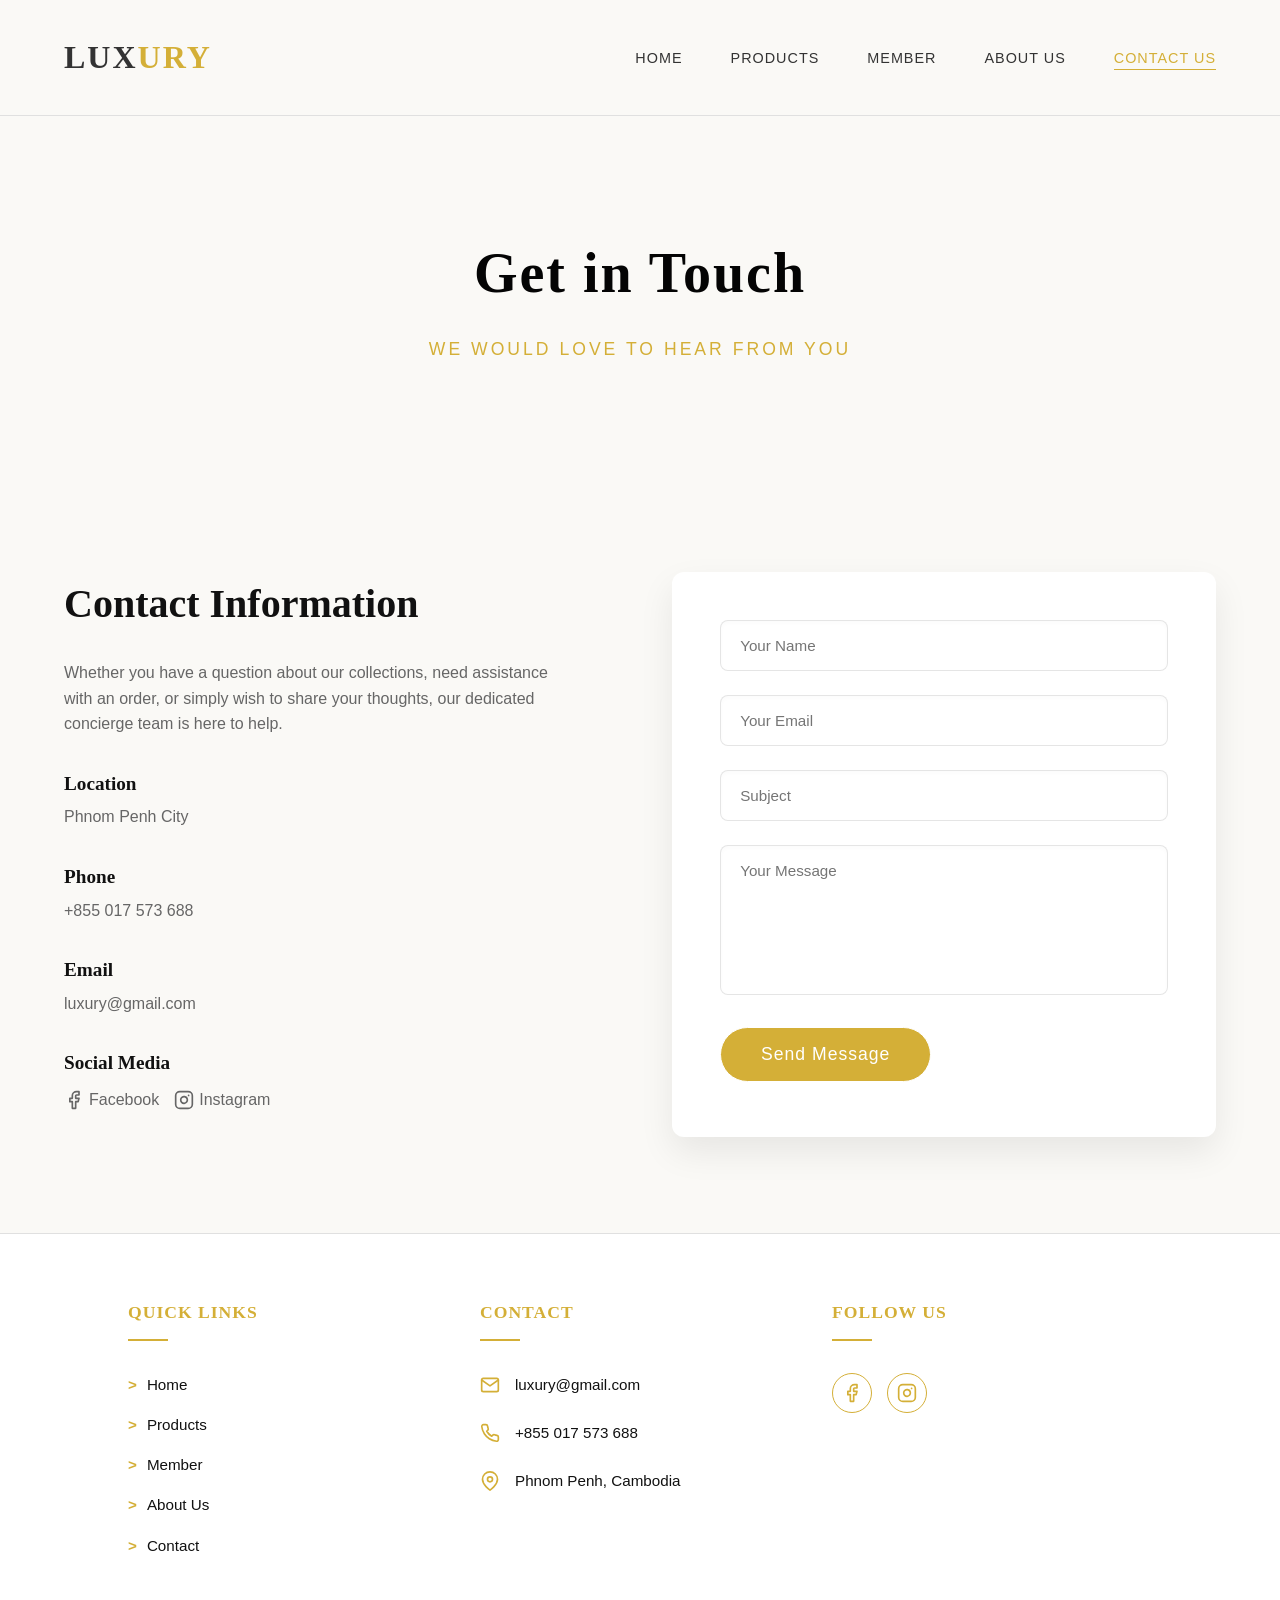
<file: contact.html>
<!DOCTYPE html>
<html lang="en">

<head>
    <meta charset="UTF-8">
    <meta name="viewport" content="width=device-width, initial-scale=1.0">
    <title>Contact Us | Luxury</title>
    <link rel="stylesheet" href="style.css">
</head>

<body>
    <header>
        <div class="logo">Lux<span>ury</span></div>
        <nav>
            <ul>
                <li><a href="index.html">Home</a></li>
                <li><a href="product.html">Products</a></li>
                <li><a href="member.html">Member</a></li>
                <li><a href="about.html">About Us</a></li>
                <li><a href="contact.html" class="active">Contact Us</a></li>
            </ul>
        </nav>
    </header>

    <div class="page-header">
        <div>
            <h1>Get in Touch</h1>
            <p>We would love to hear from you</p>
        </div>
    </div>

    <section class="section">
        <div class="contact-container">
            <div class="contact-info">
                <h2>Contact Information</h2>
                <p>Whether you have a question about our collections, need assistance with an order, or simply wish to
                    share your thoughts, our dedicated concierge team is here to help.</p>

                <div class="info-item">
                    <h4>Location</h4>
                    <p> Phnom Penh City</p>
                </div>

                <div class="info-item">
                    <h4>Phone</h4>
                    <p>+855 017 573 688</p>
                </div>

                <div class="info-item">
                    <h4>Email</h4>
                    <p>luxury@gmail.com</p>
                </div>

                <div class="info-item">
                    <h4>Social Media</h4>
                    <div class="social-links">
                        <a href="https://www.facebook.com/share/14hLmmP1Gvx/?mibextid=wwXIfr" target="_blank">
                            <svg width="20" height="20" viewBox="0 0 24 24" fill="none" stroke="currentColor"
                                stroke-width="2" stroke-linecap="round" stroke-linejoin="round">
                                <path d="M18 2h-3a5 5 0 0 0-5 5v3H7v4h3v8h4v-8h3l1-4h-4V7a1 1 0 0 1 1-1h3z"></path>
                            </svg>
                            Facebook
                        </a>
                        <a href="https://www.instagram.com/iur.aaaa/" target="_blank">
                            <svg width="20" height="20" viewBox="0 0 24 24" fill="none" stroke="currentColor"
                                stroke-width="2" stroke-linecap="round" stroke-linejoin="round">
                                <rect x="2" y="2" width="20" height="20" rx="5" ry="5"></rect>
                                <path d="M16 11.37A4 4 0 1 1 12.63 8 4 4 0 0 1 16 11.37z"></path>
                                <line x1="17.5" y1="6.5" x2="17.51" y2="6.5"></line>
                            </svg>
                            Instagram
                        </a>
                    </div>
                </div>
            </div>

            <div class="contact-form">
                <form action="#" method="POST" onsubmit="event.preventDefault(); this.reset();">
                    <div class="form-group">
                        <input type="text" placeholder="Your Name" required>
                    </div>
                    <div class="form-group">
                        <input type="email" placeholder="Your Email" required>
                    </div>
                    <div class="form-group">
                        <input type="text" placeholder="Subject" required>
                    </div>
                    <div class="form-group">
                        <textarea placeholder="Your Message" required></textarea>
                    </div>
                    <button type="submit" class="btn btn-orange btn-pill">Send Message</button>
                </form>
            </div>
        </div>
    </section>

    <footer class="footer">
        <div class="footer-container">
            <div class="footer-col">
                <h3>QUICK LINKS</h3>
                <div class="footer-line"></div>
                <a href="index.html"><span>&gt;</span> Home</a>
                <a href="product.html"><span>&gt;</span> Products</a>
                <a href="member.html"><span>&gt;</span> Member</a>
                <a href="about.html"><span>&gt;</span> About Us</a>
                <a href="contact.html"><span>&gt;</span> Contact</a>
            </div>

            <div class="footer-col">
                <h3>CONTACT</h3>
                <div class="footer-line"></div>
                <p>
                    <svg width="20" height="20" viewBox="0 0 24 24" fill="none" stroke="currentColor" stroke-width="2"
                        stroke-linecap="round" stroke-linejoin="round">
                        <path d="M4 4h16c1.1 0 2 .9 2 2v12c0 1.1-.9 2-2 2H4c-1.1 0-2-.9-2-2V6c0-1.1.9-2 2-2z"></path>
                        <polyline points="22,6 12,13 2,6"></polyline>
                    </svg>
                    luxury@gmail.com
                </p>
                <p>
                    <svg width="20" height="20" viewBox="0 0 24 24" fill="none" stroke="currentColor" stroke-width="2"
                        stroke-linecap="round" stroke-linejoin="round">
                        <path
                            d="M22 16.92v3a2 2 0 0 1-2.18 2 19.79 19.79 0 0 1-8.63-3.07 19.5 19.5 0 0 1-6-6 19.79 19.79 0 0 1-3.07-8.67A2 2 0 0 1 4.11 2h3a2 2 0 0 1 2 1.72 12.84 12.84 0 0 0 .7 2.81 2 2 0 0 1-.45 2.11L8.09 9.91a16 16 0 0 0 6 6l1.27-1.27a2 2 0 0 1 2.11-.45 12.84 12.84 0 0 0 2.81.7A2 2 0 0 1 22 16.92z">
                        </path>
                    </svg>
                    +855 017 573 688
                </p>
                <p>
                    <svg width="20" height="20" viewBox="0 0 24 24" fill="none" stroke="currentColor" stroke-width="2"
                        stroke-linecap="round" stroke-linejoin="round">
                        <path d="M21 10c0 7-9 13-9 13s-9-6-9-13a9 9 0 0 1 18 0z"></path>
                        <circle cx="12" cy="10" r="3"></circle>
                    </svg>
                    Phnom Penh, Cambodia
                </p>
            </div>

            <div class="footer-col">
                <h3>FOLLOW US</h3>
                <div class="footer-line"></div>
                <div class="social-icons">
                    <a href="https://www.facebook.com/share/14hLmmP1Gvx/?mibextid=wwXIfr" target="_blank"><svg width="20" height="20" viewBox="0 0 24 24" fill="none" stroke="currentColor"
                            stroke-width="2" stroke-linecap="round" stroke-linejoin="round">
                            <path d="M18 2h-3a5 5 0 0 0-5 5v3H7v4h3v8h4v-8h3l1-4h-4V7a1 1 0 0 1 1-1h3z"></path>
                        </svg></a>
                    <a href="https://www.instagram.com/iur.aaaa/" target="_blank"><svg width="20" height="20" viewBox="0 0 24 24" fill="none" stroke="currentColor"
                            stroke-width="2" stroke-linecap="round" stroke-linejoin="round">
                            <rect x="2" y="2" width="20" height="20" rx="5" ry="5"></rect>
                            <path d="M16 11.37A4 4 0 1 1 12.63 8 4 4 0 0 1 16 11.37z"></path>
                            <line x1="17.5" y1="6.5" x2="17.51" y2="6.5"></line>
                        </svg></a>
                </div>
            </div>
        </div>
    </footer>

</body>

</html>
</file>
<file: style.css>
:root {
    --primary-black: #111111;
    --gold: #D4AF37;
    --gold-hover: #b5952f;
    --bg-light: #faf9f6;
    --text-main: #333333;
    --text-muted: #666666;
    --border-color: #e0e0e0;
}

* {
    margin: 0;
    padding: 0;
    box-sizing: border-box;
}

html {
    scroll-behavior: smooth;
}

body {
    font-family: 'Montserrat', sans-serif;
    background-color: var(--bg-light);
    color: var(--text-main);
    line-height: 1.6;
    overflow-x: hidden;
}

h1,
h2,
h3,
h4,
h5,
h6 {
    font-family: 'Playfair Display', serif;
    font-weight: 600;
    color: var(--primary-black);
}

a {
    text-decoration: none;
    color: inherit;
    transition: all 0.3s ease;
}

ul {
    list-style: none;
}

header {
    padding: 2rem 5%;
    display: flex;
    justify-content: space-between;
    align-items: center;
    background-color: var(--bg-light);
    border-bottom: 1px solid var(--border-color);
    position: sticky;
    top: 0;
    z-index: 1000;
}

.logo {
    font-family: 'Playfair Display', serif;
    font-size: 2rem;
    font-weight: 700;
    letter-spacing: 2px;
    text-transform: uppercase;
}

.logo span {
    color: var(--gold);
}

nav ul {
    display: flex;
    gap: 3rem;
}

nav ul li a {
    font-size: 0.9rem;
    font-weight: 500;
    text-transform: uppercase;
    letter-spacing: 1px;
    position: relative;
}

nav ul li a::after {
    content: '';
    position: absolute;
    width: 0;
    height: 1px;
    bottom: -4px;
    left: 0;
    background-color: var(--gold);
    transition: width 0.3s ease;
}

nav ul li a:hover::after,
nav ul li a.active::after {
    width: 100%;
}

nav ul li a:hover,
nav ul li a.active {
    color: var(--gold);
}


.btn {
    display: inline-block;
    padding: 1rem 2.5rem;
    background-color: var(--primary-black);
    color: white;
    font-size: 0.9rem;
    text-transform: uppercase;
    letter-spacing: 1px;
    border: 1px solid var(--primary-black);
    cursor: pointer;
    transition: all 0.4s ease;
}

.btn:hover {
    background-color: transparent;
    color: var(--primary-black);
}

.btn-gold {
    background-color: var(--gold);
    border-color: var(--gold);
    color: white;
}

.btn-gold:hover {
    background-color: transparent;
    color: var(--gold);
}


.hero {
    height: calc(100vh - 90px);
    display: flex;
    align-items: center;
    justify-content: space-between;
    padding: 0 5%;
    background: linear-gradient(to right, #faf9f6 50%, #f0ede6 50%);
}

.hero.dark-hero {
    background: url('image/f05ed1d7-9d6e-455a-b5f4-579c79ff5291.png') center/cover no-repeat;
    position: relative;
    overflow: hidden;
    display: flex;
    justify-content: center;
    align-items: center;
}

.dark-hero::before {
    content: '';
    position: absolute;
    top: 0;
    left: 0;
    width: 100%;
    height: 100%;
    background: rgba(0, 0, 0, 0.4);
    backdrop-filter: blur(2px);
    z-index: 1;
}

.hero-content {
    flex: 1;
    padding-right: 5rem;
    animation: fadeIn 1s ease forwards;
    position: relative;
    z-index: 2;
}

.hero-content.text-center {
    flex: none;
    padding-right: 0;
    text-align: center;
    width: 100%;
    max-width: 800px;
}

.cursive-title {
    display: flex;
    align-items: center;
    justify-content: center;
    gap: 15px;
    margin-bottom: -15px;
}

.cursive-title .text {
    font-family: 'Great Vibes', cursive;
    font-size: 4rem;
    color: white;
    font-weight: 400;
}

.cursive-title .line {
    height: 2px;
    width: 60px;
    background-color: var(--gold);
}

.hero-content h1 {
    font-size: 4.5rem;
    line-height: 1.1;
    margin-bottom: 1.5rem;
}

.dark-hero .hero-content h1 {
    font-size: 5rem;
    letter-spacing: 2px;
    line-height: 1.2;
    color: white;
    font-family: 'Playfair Display', serif;
    text-transform: uppercase;
    text-shadow: 0 2px 10px rgba(0, 0, 0, 0.3);
    margin-bottom: 0.5rem;
}

.divider-diamond {
    display: flex;
    align-items: center;
    justify-content: center;
    gap: 10px;
    margin-bottom: 2rem;
}

.divider-diamond .line {
    height: 1px;
    width: 150px;
    background-color: var(--gold);
}

.divider-diamond .diamond {
    width: 12px;
    height: 12px;
    background-color: var(--gold);
    transform: rotate(45deg);
}

.text-gold {
    color: var(--gold);
}

.hero-content p {
    font-size: 1.1rem;
    color: var(--text-muted);
    margin-bottom: 2.5rem;
    max-width: 500px;
}

.dark-hero .hero-content.text-center p {
    color: white;
    font-size: 1.2rem;
    max-width: 600px;
    margin: 0 auto 2.5rem;
    text-shadow: 0 1px 5px rgba(0, 0, 0, 0.5);
}

.hero-buttons {
    display: flex;
    gap: 1rem;
    align-items: center;
}

.center-buttons {
    justify-content: center;
}

.btn-orange {
    background-color: var(--gold)   ;
    border-color: white;
    color: white;
    display: flex;
    align-items: center;
    border-radius: 4px;
    text-transform: none;
    font-weight: 500;
    padding: 0.8rem 1.5rem;
}

.btn-orange:hover {
    background-color: var(--gold);
    border-color: white;
    color: white;
}

.btn-pill {
    border-radius: 50px;
    padding: 1rem 2.5rem;
    font-size: 1.1rem;
    border: 1px solid white;
}

.hero-image {
    flex: 1;
    height: 80%;
    position: relative;
    animation: slideUp 1s ease forwards;
}

.dark-hero .hero-image {
    display: none;
}

.hero-image img {
    width: 100%;
    height: 100%;
    object-fit: cover;
    box-shadow: -20px 20px 0px rgba(212, 175, 55, 0.1);
}


.section {
    padding: 6rem 5%;
}

.section-title {
    text-align: center;
    font-size: 3rem;
    margin-bottom: 4rem;
    position: relative;
}

.section-title::after {
    content: '';
    display: block;
    width: 60px;
    height: 2px;
    background-color: var(--gold);
    margin: 1rem auto 0;
}


.filter-container {
    text-align: center;
    margin-bottom: 3rem;
}

.filter-btn {
    background: transparent;
    border: 1px solid var(--border-color);
    padding: 0.8rem 2rem;
    margin: 0 0.5rem;
    font-family: 'Montserrat', sans-serif;
    font-size: 0.9rem;
    text-transform: uppercase;
    letter-spacing: 1px;
    cursor: pointer;
    transition: all 0.4s cubic-bezier(0.4, 0, 0.2, 1);
    border-radius: 30px;
    box-shadow: 0 4px 6px rgba(0, 0, 0, 0.02);
}

.filter-btn.active,
.filter-btn:hover {
    background: var(--gold);
    color: white;
    border-color: var(--gold);
    box-shadow: 0 8px 15px rgba(242, 101, 34, 0.2);
    transform: translateY(-2px);
}

.product-card.hide {
    display: none;
}


.product-grid {
    display: grid;
    grid-template-columns: repeat(auto-fit, minmax(300px, 1fr));
    gap: 3rem;
    transition: opacity 0.4s ease;
}

.product-card {
    text-align: left;
    background: white;
    padding: 1.2rem;
    transition: transform 0.4s ease, box-shadow 0.4s ease;
    border: 1px solid var(--border-color);
    border-radius: 4px;
}

.product-card:hover {
    transform: translateY(-5px);
    box-shadow: 0 10px 20px rgba(0, 0, 0, 0.05);
}

.product-image {
    width: 100%;
    height: 260px;
    object-fit: cover;
    margin-bottom: 1.2rem;
    border-radius: 4px;
}

.product-info {
    display: flex;
    flex-direction: column;
    gap: 0.8rem;
}

.product-rating {
    display: flex;
    align-items: center;
    gap: 0.5rem;
    font-size: 0.9rem;
}

.stars {
    color: #ffb6c1;
    letter-spacing: 2px;
}

.reviews {
    color: var(--text-muted);
}

.product-card h3 {
    font-size: 1.05rem;
    font-weight: 500;
    margin-bottom: 0;
    font-family: 'Montserrat', sans-serif;
    color: var(--primary-black);
    line-height: 1.4;
}

.product-action-row {
    display: flex;
    justify-content: space-between;
    align-items: center;
    margin-top: 1rem;
    padding-top: 1rem;
}

.price-orange {
    color: var(--gold);
    font-size: 1.2rem;
    font-weight: 700;
}

.action-controls {
    display: flex;
    align-items: center;
    gap: 10px;
}

.quantity-selector {
    display: flex;
    align-items: center;
}

.qty-btn {
    width: 28px;
    height: 30px;
    background: white;
    border: 1px solid #ddd;
    color: #555;
    font-size: 1.1rem;
    cursor: pointer;
    display: flex;
    align-items: center;
    justify-content: center;
    transition: all 0.2s;
}

.qty-btn:hover {
    background: #f5f5f5;
}

.qty-val {
    width: 32px;
    height: 30px;
    display: flex;
    align-items: center;
    justify-content: center;
    border-top: 1px solid #ddd;
    border-bottom: 1px solid #ddd;
    font-size: 0.9rem;
    font-weight: 600;
    color: #333;
}

.btn-add-orange {
    background-color: var(--gold);
    color: white;
    border: none;
    border-radius: 4px;
    height: 30px;
    padding: 0 12px;
    display: flex;
    align-items: center;
    gap: 6px;
    font-size: 0.85rem;
    font-weight: 600;
    cursor: pointer;
    transition: background-color 0.3s;
}

.btn-add-orange:hover {
   background-color: var(--gold);
}


.about-container {
    display: flex;
    align-items: center;
    gap: 4rem;
}

.about-text {
    flex: 1;
}

.about-text h2 {
    font-size: 3rem;
    margin-bottom: 1.5rem;
}

.about-text p {
    margin-bottom: 1.5rem;
    font-size: 1.1rem;
    color: var(--text-muted);
}

.about-image {
    flex: 1;
}

.about-image img {
    width: 100%;
    box-shadow: 20px 20px 0px rgba(17, 17, 17, 0.05);
}


.contact-container {
    display: grid;
    grid-template-columns: 1fr 1fr;
    gap: 4rem;
}

.contact-info {
    padding-right: 2rem;
}

.contact-info h2 {
    font-size: 2.5rem;
    margin-bottom: 1.5rem;
}

.contact-info p {
    margin-bottom: 2rem;
    color: var(--text-muted);
}

.info-item {
    margin-bottom: 1.5rem;
}

.info-item h4 {
    font-size: 1.2rem;
    margin-bottom: 0.3rem;
}

.social-links {
    display: flex;
    gap: 15px;
    margin-top: 0.5rem;
}

.social-links a {
    color: var(--text-muted);
    text-decoration: none;
    display: flex;
    align-items: center;
    gap: 5px;
    transition: color 0.3s ease;
}

.social-links a:hover {
    color: var(--gold);
}

.contact-form {
    background: white;
    padding: 3rem;
    border: none;
    border-radius: 12px;
    box-shadow: 0 15px 35px rgba(0, 0, 0, 0.08);
}

.form-group {
    margin-bottom: 1.5rem;
}

.form-group input,
.form-group textarea {
    width: 100%;
    padding: 1rem 1.2rem;
    border: 1px solid rgba(0, 0, 0, 0.1);
    border-radius: 8px;
    background: white;
    font-family: 'Montserrat', sans-serif;
    font-size: 0.95rem;
    box-shadow: inset 0 2px 4px rgba(0, 0, 0, 0.02);
    transition: all 0.3s ease;
}

.form-group input:focus,
.form-group textarea:focus {
    outline: none;
    border-color: var(--gold);
    box-shadow: 0 4px 12px rgba(242, 101, 34, 0.15);
    transform: translateY(-2px);
}

.form-group textarea {
    height: 150px;
    resize: none;
}


/* Footer Styles */
.footer {
    background-color: #ffffff;
    color: var(--primary-black);
    padding: 4rem 10% 2rem;
    border-top: 1px solid var(--border-color);
}

.footer-container {
    display: flex;
    justify-content: space-between;
    flex-wrap: wrap;
    gap: 2rem;
    max-width: 1200px;
    margin: 0 auto;
}

.footer-col {
    flex: 1;
    min-width: 250px;
}

.footer-col h3 {
    font-family: 'Playfair Display', serif;
    font-size: 1.1rem;
    color: var(--gold);
    letter-spacing: 1px;
    margin-bottom: 0.8rem;
    text-transform: uppercase;
}

.footer-line {
    width: 40px;
    height: 2px;
    background-color: var(--gold);
    margin-bottom: 2rem;
}

.footer-col a {
    display: flex;
    align-items: center;
    color: var(--primary-black);
    text-decoration: none;
    margin-bottom: 1rem;
    font-size: 0.95rem;
    transition: color 0.3s;
}

.footer-col a span {
    color: var(--gold);
    margin-right: 10px;
    font-weight: bold;
}

.footer-col a:hover {
    color: var(--gold);
}

.footer-col p {
    display: flex;
    align-items: center;
    color: var(--primary-black);
    margin-bottom: 1.5rem;
    font-size: 0.95rem;
}

.footer-col p svg {
    color: var(--gold);
    margin-right: 15px;
    flex-shrink: 0;
}

.social-icons {
    display: flex;
    gap: 15px;
}

.social-icons a {
    display: flex;
    align-items: center;
    justify-content: center;
    width: 40px;
    height: 40px;
    border: 1px solid var(--gold);
    border-radius: 50%;
    color: var(--gold);
    transition: all 0.3s;
    margin-bottom: 0;
}

.social-icons a:hover {
    background-color: var(--gold);
    color: white;
}


@keyframes fadeIn {
    from {
        opacity: 0;
        transform: translateX(-20px);
    }

    to {
        opacity: 1;
        transform: translateX(0);
    }
}

@keyframes slideUp {
    from {
        opacity: 0;
        transform: translateY(20px);
    }

    to {
        opacity: 1;
        transform: translateY(0);
    }
}


.page-header {
    height: 40vh;
    display: flex;
    align-items: center;
    justify-content: center;
    background-color: var(--primary-white);
    color: white;
    text-align: center;
}

.page-header h1 {
    color: rgb(4, 4, 4);
    font-size: 3.5rem;
    letter-spacing: 2px;
    animation: fadeIn 1s ease-out;
}

.page-header p {
    color: var(--gold);
    font-size: 1.1rem;
    margin-top: 1rem;
    text-transform: uppercase;
    letter-spacing: 3px;
    animation: slideUp 1s ease-out 0.5s both;
}


@media (max-width: 991px) {
    .hero {
        flex-direction: column;
        height: auto;
        padding: 4rem 5%;
        background: var(--bg-light);
    }

    .hero-content {
        padding-right: 0;
        text-align: center;
        margin-bottom: 3rem;
    }

    .hero-content p {
        margin: 0 auto 2.5rem;
    }

    .hero-image {
        width: 100%;
        height: 400px;
    }

    .about-container,
    .contact-container {
        flex-direction: column;
    }

    nav ul {
        display: none;
    }
    .footer-container {
        flex-direction: column;
        gap: 3rem;
    }

}
</file>
